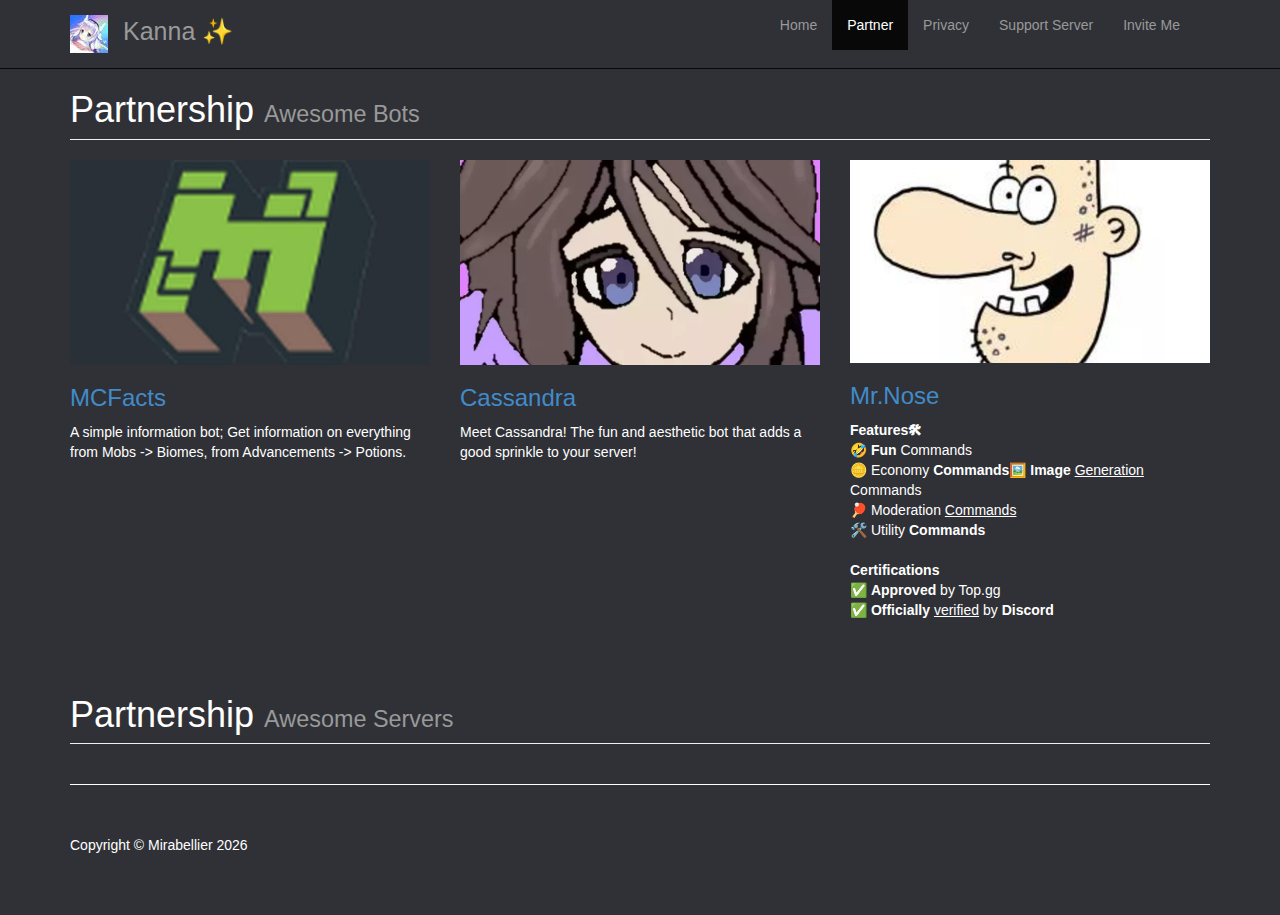
<file: partner.html>
<!DOCTYPE html>
<html lang="en" prefix="og: https://ogp.me/ns#">
  <head>
    <meta charset="utf-8">
    <meta name="viewport" content="width=device-width, initial-scale=1.0">
    <meta name="description" content="Kanna ✨ partnership list of Discord Bots and Discord Servers, interested in partnering with Kanna ✨? Join our Discord server.">
    <meta name="author" content="Mirabellier">
    <meta name="theme-color" content="#EE82EE">
    <meta content="Kanna ✨ | Partnership List" property="og:title">
    <meta content="Kanna ✨ partnership list of Discord Bots and Discord Servers, interested in partnering with Kanna ✨? Join our Discord server." property="og:description">
    <meta content="Kanna ✨" property="og:site_name">
    <meta content='https://www.kannacoco.me/favicon.jpg' property='og:image'>
    <meta name="twitter:card" content="summary">
    <meta name="twitter:site" content="Kanna ✨">
    <meta name="twitter:creator" content="@mirabellierr">
    <meta name="twitter:title" content="Kanna ✨ | Partnership List">
    <meta name="twitter:description" content="Kanna ✨ partnership list of Discord Bots and Discord Servers, interested in partnering with Kanna ✨? Join our Discord server.">
    <meta name="twitter:image" content="https://www.kannacoco.me/background.jpg">

    <title>Kanna ✨ - Partnership</title>
    <link rel="shortcut icon" href="/images/ico/favicon.ico"> 

    <!-- Bootstrap core CSS -->
    <link href="/css/bootstrap.css" rel="stylesheet">

    <!-- Custom CSS for the '3 Col Portfolio' Template -->
    <link href="/css/3-col-portfolio.css" rel="stylesheet">
  </head>

  <body>

    <nav class="navbar navbar-fixed-top navbar-inverse" role="navigation">
      <div class="container">
        <div class="navbar-header">
          <button type="button" class="navbar-toggle" data-toggle="collapse" data-target=".navbar-collapse">
            <span class="sr-only">Toggle navigation</span>
            <span class="icon-bar"></span>
            <span class="icon-bar"></span>
            <span class="icon-bar"></span>
        </button>
          <a class="navbar-brand" href="https://www.kannacoco.me"><img src="/images/logo2.jpg" alt="logo"></a>
          <a class="navbar-brand" href="https://www.kannacoco.me">Kanna ✨</a>
        </div>
        <div class="collapse navbar-collapse navbar-right">
          <ul class="nav navbar-nav">
              <li class="scroll"><a href="https://www.kannacoco.me">Home</a></li>  
              <li class="scroll active"><a href="https://www.kannacoco.me/partner/">Partner</a></li>       
              <li class="scroll"><a href="https://www.kannacoco.me/privacy/">Privacy</a></li>
              <li class="scroll"><a href="https://www.kannacoco.me/support/">Support Server</a></li>
              <li class="scroll"><a href="https://www.kannacoco.me/invite/">Invite Me</a></li>               
          </ul>
      </div>
      </div><!-- /.container -->
    </nav>

    <div class="container">

      <div class="row">

        <div class="col-lg-12">
          <h1 class="page-header">Partnership <small>Awesome Bots</small></h1>
        </div>

      </div>

      <div class="row">

        <div class="col-md-4 portfolio-item">
          <a href="https://mcfacts.xyz/"><img class="img-responsive" src="/images/mcfacts.jpg"></a>
          <h3><a href="https://mcfacts.xyz/">MCFacts</a></h3>
          <p>A simple information bot; Get information on everything from Mobs -> Biomes, from Advancements -> Potions.</p>
        </div>

        <div class="col-md-4 portfolio-item">
          <a href="https://shadidev.tk/discord/bots/cassandra"><img class="img-responsive" src="/images/cassandra.jpg"></a>
          <h3><a href="https://shadidev.tk/discord/bots/cassandra">Cassandra</a></h3>
          <p>Meet Cassandra! The fun and aesthetic bot that adds a good sprinkle to your server!<br><br></p>
        </div>

        <div class="col-md-4 portfolio-item">
          <a href="https://dsc.gg/nose"><img class="img-responsive" src="/images/mrnose.jpg"></a>
          <h3><a href="https://dsc.gg/nose">Mr.Nose</a></h3>
          <p><strong>Features🛠</strong><br>🤣 <strong>Fun</strong> Commands<br>🪙 Economy <strong>Commands</strong>🖼️ <strong>Image</strong> <u>Generation</u> Commands<br>🏓 Moderation <u>Commands</u><br>🛠️ Utility <strong>Commands</strong><br><br><strong>Certifications</strong><br>✅ <strong>Approved</strong> by Top.gg<br>✅ <strong>Officially</strong> <u>verified</u> by <strong>Discord</strong></p>
        </div>

      </div>


    </div><!-- /.container -->

    <div class="container">

        <div class="row">
  
          <div class="col-lg-12">
            <h1 class="page-header">Partnership <small>Awesome Servers</small></h1>
          </div>
  
        </div>
  
        <div class="row">
  
        </div>
  

      </div><!-- /.container -->
    

    <div class="container">

      <hr>

      <footer>
        <div class="row">
          <div class="col-lg-12">
            <p>Copyright &copy; Mirabellier <span id="getCurrentDate"></span></p>
          </div>
        </div>
      </footer>
      
    </div><!-- /.container -->

    <!-- JavaScript -->
    <script src="/js/jquery-1.10.2.js"></script>
    <script src="/js/bootstrap.js"></script>
    <script type="text/javascript">
      var dt = new Date();
      document.getElementById('getCurrentDate').innerHTML = dt.getFullYear();
    </script>
  </body>

</html>
</file>
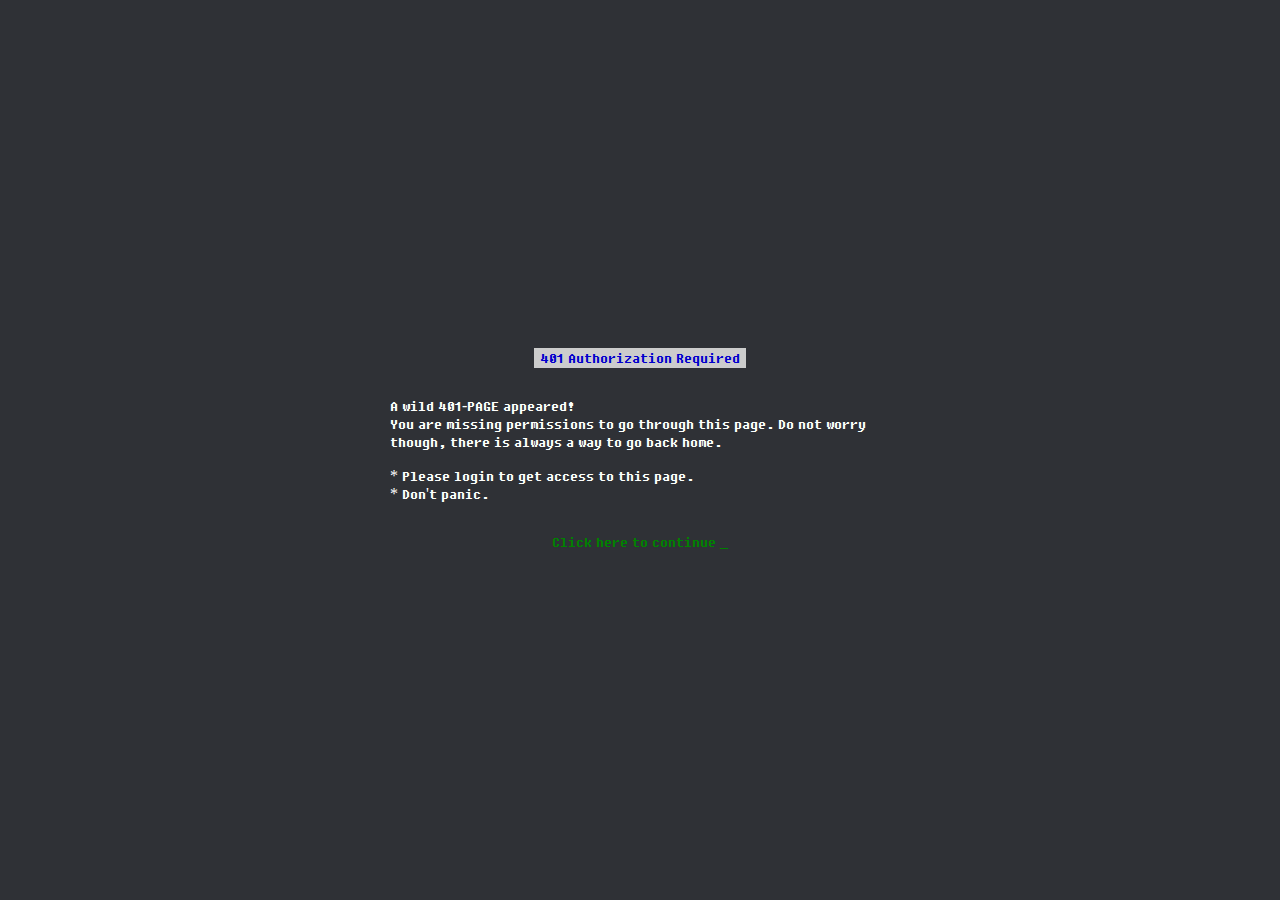
<file: errors/auth-reqd.html>
<!DOCTYPE html>
<html>

<head>
  <meta http-equiv="Content-type" content="text/html; charset=utf-8" />
  <meta name="viewport" content="width=device-width, initial-scale=1, maximum-scale=1, minimum-scale=1, user-scalable=no, viewport-fit=cover">
  <title>Kanna ✨ - 401 Authorization Required</title>
  <style>
    a:link {
      color: green;
      background-color: transparent;
      text-decoration: none;
    }
    
    a:visited {
      color: pink;
      background-color: transparent;
      text-decoration: none;
    }
    
    a:hover {
      color: red;
      background-color: transparent;
      text-decoration: underline;
    }
    
    a:active {
      color: yellow;
      background-color: transparent;
      text-decoration: underline;
    }
    </style>
<style type="text/css">@font-face{font-family:FSEX300;src:url([data-uri]) format("truetype"),url([data-uri]) format("svg");font-style:normal;font-weight:400}html{overflow:hidden;font-family:FSEX300;font-style:normal;font-stretch:normal;-webkit-user-select:none;-moz-user-select:none;-ms-user-select:none;user-select:none;vertical-align:baseline;-webkit-tap-highlight-color:transparent;-webkit-text-size-adjust:100%;-ms-text-size-adjust:100%;text-size-adjust:100%;background:#2F3136;color:#fff;font-size:16px}body,html{width:100%;height:100%}body{display:-webkit-flex;display:flex;-webkit-align-items:center;align-items:center;-webkit-justify-content:center;justify-content:center}*{margin:0;padding:0;box-sizing:border-box}.container{width:500px;text-align:center}p{margin:30px 0;text-align:left}.title{background:#ccc;color:#0000cd;padding:2px 6px}</style></head>
<link rel="shortcut icon" href="/images/ico/favicon.ico"> 
<body>
  <div class="container">
    <span class="title">401 Authorization Required</span>
    <p>
      A wild 401-PAGE appeared!<br>
      You are missing permissions to go through this page. Do not worry though, there is always a way to go back home.<br><br>
      * Please login to get access to this page.<br>
      * Don't panic.
    </p>
    <div><a href="https://www.kannacoco.me">Click here to continue _</a></div>
  </div>
  </div>
<script type="text/javascript">!function(e){var t={};function n(r){if(t[r])return t[r].exports;var o=t[r]={i:r,l:!1,exports:{}};return e[r].call(o.exports,o,o.exports,n),o.l=!0,o.exports}n.m=e,n.c=t,n.d=function(e,t,r){n.o(e,t)||Object.defineProperty(e,t,{enumerable:!0,get:r})},n.r=function(e){"undefined"!=typeof Symbol&&Symbol.toStringTag&&Object.defineProperty(e,Symbol.toStringTag,{value:"Module"}),Object.defineProperty(e,"__esModule",{value:!0})},n.t=function(e,t){if(1&t&&(e=n(e)),8&t)return e;if(4&t&&"object"==typeof e&&e&&e.__esModule)return e;var r=Object.create(null);if(n.r(r),Object.defineProperty(r,"default",{enumerable:!0,value:e}),2&t&&"string"!=typeof e)for(var o in e)n.d(r,o,function(t){return e[t]}.bind(null,o));return r},n.n=function(e){var t=e&&e.__esModule?function(){return e.default}:function(){return e};return n.d(t,"a",t),t},n.o=function(e,t){return Object.prototype.hasOwnProperty.call(e,t)},n.p=" ",n(n.s=0)}([function(e,t,n){e.exports=n(1)},function(e,t,n){"use strict";n.r(t);n(2)},function(e,t,n){}]);</script></body>

</html>
</file>
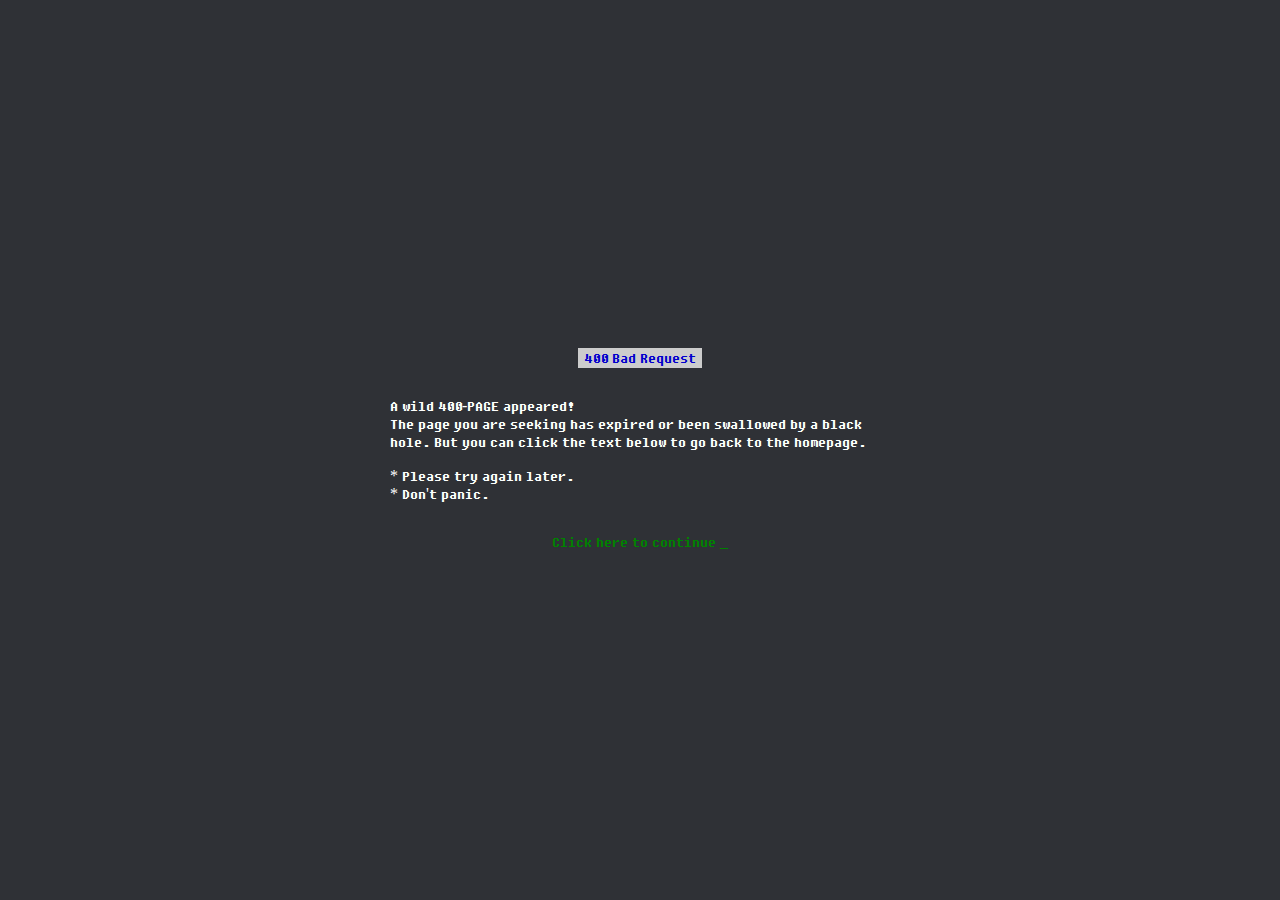
<file: errors/bad-request.html>
<!DOCTYPE html>
<html>

<head>
  <meta http-equiv="Content-type" content="text/html; charset=utf-8" />
  <meta name="viewport" content="width=device-width, initial-scale=1, maximum-scale=1, minimum-scale=1, user-scalable=no, viewport-fit=cover">
  <title>Kanna ✨ - 400 Bad Request</title>
  <style>
    a:link {
      color: green;
      background-color: transparent;
      text-decoration: none;
    }
    
    a:visited {
      color: pink;
      background-color: transparent;
      text-decoration: none;
    }
    
    a:hover {
      color: red;
      background-color: transparent;
      text-decoration: underline;
    }
    
    a:active {
      color: yellow;
      background-color: transparent;
      text-decoration: underline;
    }
    </style>
<style type="text/css">@font-face{font-family:FSEX300;src:url([data-uri]) format("truetype"),url([data-uri]) format("svg");font-style:normal;font-weight:400}html{overflow:hidden;font-family:FSEX300;font-style:normal;font-stretch:normal;-webkit-user-select:none;-moz-user-select:none;-ms-user-select:none;user-select:none;vertical-align:baseline;-webkit-tap-highlight-color:transparent;-webkit-text-size-adjust:100%;-ms-text-size-adjust:100%;text-size-adjust:100%;background:#2F3136;color:#fff;font-size:16px}body,html{width:100%;height:100%}body{display:-webkit-flex;display:flex;-webkit-align-items:center;align-items:center;-webkit-justify-content:center;justify-content:center}*{margin:0;padding:0;box-sizing:border-box}.container{width:500px;text-align:center}p{margin:30px 0;text-align:left}.title{background:#ccc;color:#0000cd;padding:2px 6px}</style></head>
<link rel="shortcut icon" href="/images/ico/favicon.ico"> 
<body>
  <div class="container">
    <span class="title">400 Bad Request</span>
    <p>
      A wild 400-PAGE appeared!<br>
      The page you are seeking has expired or been swallowed by a black hole. But you can click the text below to go back to the homepage.<br><br>
      * Please try again later.<br>
      * Don't panic.
    </p>
    <div><a href="https://www.kannacoco.me">Click here to continue _</a></div>
  </div>
  </div>
<script type="text/javascript">!function(e){var t={};function n(r){if(t[r])return t[r].exports;var o=t[r]={i:r,l:!1,exports:{}};return e[r].call(o.exports,o,o.exports,n),o.l=!0,o.exports}n.m=e,n.c=t,n.d=function(e,t,r){n.o(e,t)||Object.defineProperty(e,t,{enumerable:!0,get:r})},n.r=function(e){"undefined"!=typeof Symbol&&Symbol.toStringTag&&Object.defineProperty(e,Symbol.toStringTag,{value:"Module"}),Object.defineProperty(e,"__esModule",{value:!0})},n.t=function(e,t){if(1&t&&(e=n(e)),8&t)return e;if(4&t&&"object"==typeof e&&e&&e.__esModule)return e;var r=Object.create(null);if(n.r(r),Object.defineProperty(r,"default",{enumerable:!0,value:e}),2&t&&"string"!=typeof e)for(var o in e)n.d(r,o,function(t){return e[t]}.bind(null,o));return r},n.n=function(e){var t=e&&e.__esModule?function(){return e.default}:function(){return e};return n.d(t,"a",t),t},n.o=function(e,t){return Object.prototype.hasOwnProperty.call(e,t)},n.p=" ",n(n.s=0)}([function(e,t,n){e.exports=n(1)},function(e,t,n){"use strict";n.r(t);n(2)},function(e,t,n){}]);</script></body>

</html>
</file>
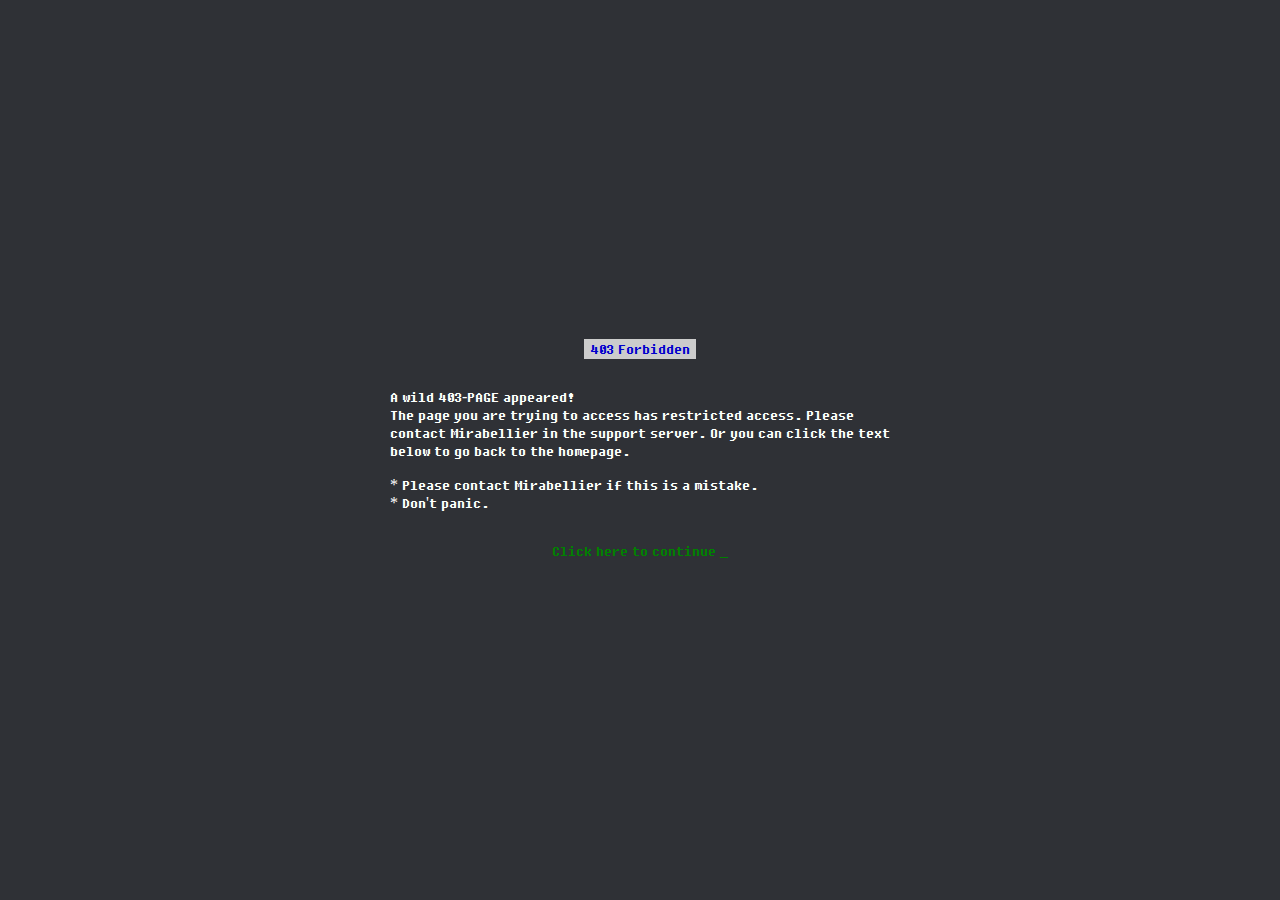
<file: errors/forbidden.html>
<!DOCTYPE html>
<html>

<head>
  <meta http-equiv="Content-type" content="text/html; charset=utf-8" />
  <meta name="viewport" content="width=device-width, initial-scale=1, maximum-scale=1, minimum-scale=1, user-scalable=no, viewport-fit=cover">
  <title>Kanna ✨ - 403 Forbidden</title>
  <style>
    a:link {
      color: green;
      background-color: transparent;
      text-decoration: none;
    }
    
    a:visited {
      color: pink;
      background-color: transparent;
      text-decoration: none;
    }
    
    a:hover {
      color: red;
      background-color: transparent;
      text-decoration: underline;
    }
    
    a:active {
      color: yellow;
      background-color: transparent;
      text-decoration: underline;
    }
    </style>
<style type="text/css">@font-face{font-family:FSEX300;src:url([data-uri]) format("truetype"),url([data-uri]) format("svg");font-style:normal;font-weight:400}html{overflow:hidden;font-family:FSEX300;font-style:normal;font-stretch:normal;-webkit-user-select:none;-moz-user-select:none;-ms-user-select:none;user-select:none;vertical-align:baseline;-webkit-tap-highlight-color:transparent;-webkit-text-size-adjust:100%;-ms-text-size-adjust:100%;text-size-adjust:100%;background:#2F3136;color:#fff;font-size:16px}body,html{width:100%;height:100%}body{display:-webkit-flex;display:flex;-webkit-align-items:center;align-items:center;-webkit-justify-content:center;justify-content:center}*{margin:0;padding:0;box-sizing:border-box}.container{width:500px;text-align:center}p{margin:30px 0;text-align:left}.title{background:#ccc;color:#0000cd;padding:2px 6px}</style></head>
<link rel="shortcut icon" href="/images/ico/favicon.ico"> 
<body>
  <div class="container">
    <span class="title">403 Forbidden</span>
    <p>
      A wild 403-PAGE appeared!<br>
     The page you are trying to access has restricted access. Please contact Mirabellier in the support server. Or you can click the text below to go back to the homepage.<br><br>
      * Please contact Mirabellier if this is a mistake.<br>
      * Don't panic.
    </p>
    <div><a href="https://www.kannacoco.me">Click here to continue _</a></div>
  </div>
  </div>
<script type="text/javascript">!function(e){var t={};function n(r){if(t[r])return t[r].exports;var o=t[r]={i:r,l:!1,exports:{}};return e[r].call(o.exports,o,o.exports,n),o.l=!0,o.exports}n.m=e,n.c=t,n.d=function(e,t,r){n.o(e,t)||Object.defineProperty(e,t,{enumerable:!0,get:r})},n.r=function(e){"undefined"!=typeof Symbol&&Symbol.toStringTag&&Object.defineProperty(e,Symbol.toStringTag,{value:"Module"}),Object.defineProperty(e,"__esModule",{value:!0})},n.t=function(e,t){if(1&t&&(e=n(e)),8&t)return e;if(4&t&&"object"==typeof e&&e&&e.__esModule)return e;var r=Object.create(null);if(n.r(r),Object.defineProperty(r,"default",{enumerable:!0,value:e}),2&t&&"string"!=typeof e)for(var o in e)n.d(r,o,function(t){return e[t]}.bind(null,o));return r},n.n=function(e){var t=e&&e.__esModule?function(){return e.default}:function(){return e};return n.d(t,"a",t),t},n.o=function(e,t){return Object.prototype.hasOwnProperty.call(e,t)},n.p=" ",n(n.s=0)}([function(e,t,n){e.exports=n(1)},function(e,t,n){"use strict";n.r(t);n(2)},function(e,t,n){}]);</script></body>

</html>
</file>
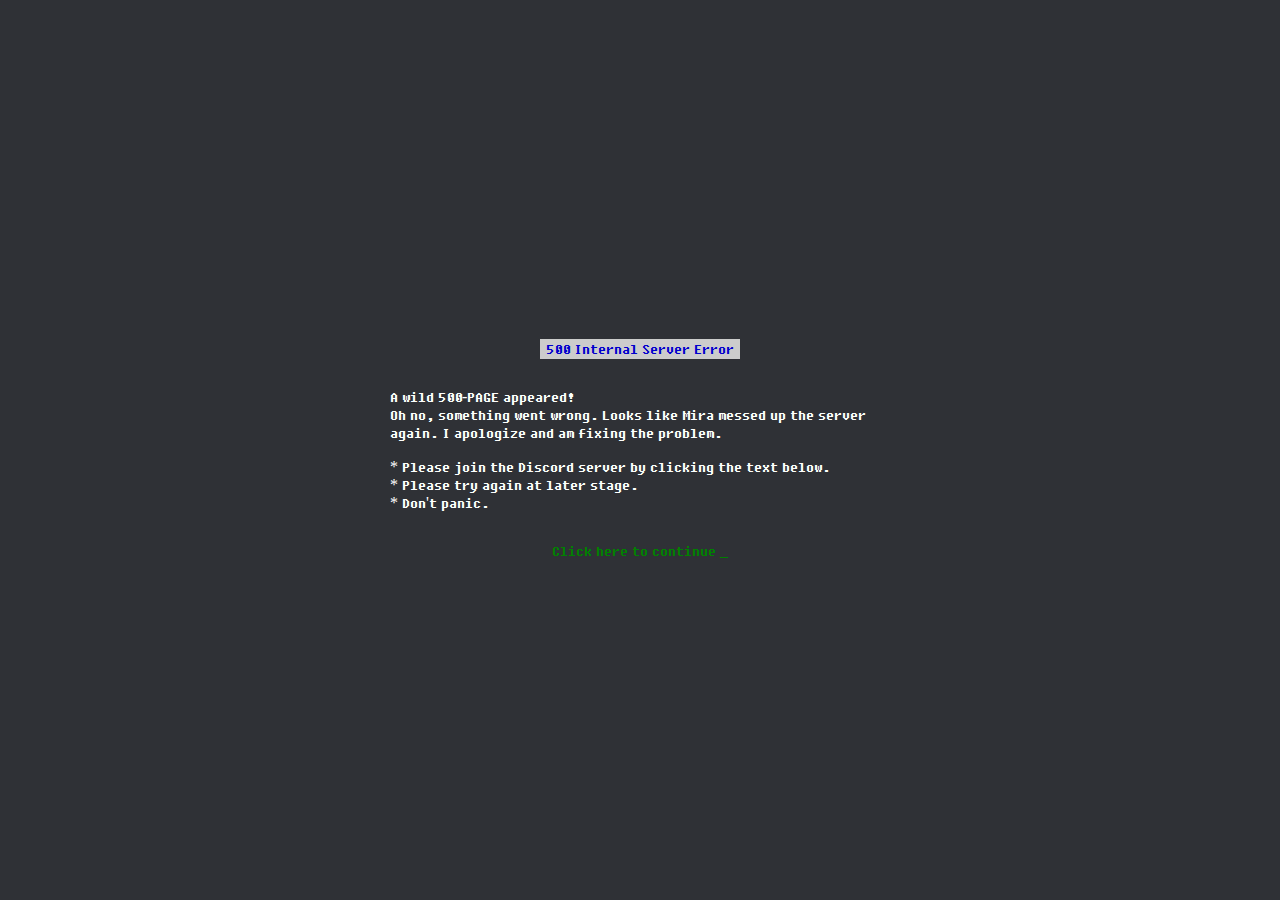
<file: errors/server-error.html>
<!DOCTYPE html>
<html>

<head>
  <meta http-equiv="Content-type" content="text/html; charset=utf-8" />
  <meta name="viewport" content="width=device-width, initial-scale=1, maximum-scale=1, minimum-scale=1, user-scalable=no, viewport-fit=cover">
  <title>Kanna ✨ - 500 Internal Server Error</title>
  <style>
    a:link {
      color: green;
      background-color: transparent;
      text-decoration: none;
    }
    
    a:visited {
      color: pink;
      background-color: transparent;
      text-decoration: none;
    }
    
    a:hover {
      color: red;
      background-color: transparent;
      text-decoration: underline;
    }
    
    a:active {
      color: yellow;
      background-color: transparent;
      text-decoration: underline;
    }
    </style>
<style type="text/css">@font-face{font-family:FSEX300;src:url([data-uri]) format("truetype"),url([data-uri]) format("svg");font-style:normal;font-weight:400}html{overflow:hidden;font-family:FSEX300;font-style:normal;font-stretch:normal;-webkit-user-select:none;-moz-user-select:none;-ms-user-select:none;user-select:none;vertical-align:baseline;-webkit-tap-highlight-color:transparent;-webkit-text-size-adjust:100%;-ms-text-size-adjust:100%;text-size-adjust:100%;background:#2F3136;color:#fff;font-size:16px}body,html{width:100%;height:100%}body{display:-webkit-flex;display:flex;-webkit-align-items:center;align-items:center;-webkit-justify-content:center;justify-content:center}*{margin:0;padding:0;box-sizing:border-box}.container{width:500px;text-align:center}p{margin:30px 0;text-align:left}.title{background:#ccc;color:#0000cd;padding:2px 6px}</style></head>
<link rel="shortcut icon" href="/images/ico/favicon.ico"> 
<body>
  <div class="container">
    <span class="title">500 Internal Server Error</span>
    <p>
      A wild 500-PAGE appeared!<br>
      Oh no, something went wrong. Looks like Mira messed up the server again. I apologize and am fixing the problem.<br><br>
      * Please join the Discord server by clicking the text below.<br>
      * Please try again at later stage.<br>
      * Don't panic.
    </p>
    <div><a href="https://discord.gg/NcPeGuNEdc">Click here to continue _</a></div>
  </div>
  </div>
<script type="text/javascript">!function(e){var t={};function n(r){if(t[r])return t[r].exports;var o=t[r]={i:r,l:!1,exports:{}};return e[r].call(o.exports,o,o.exports,n),o.l=!0,o.exports}n.m=e,n.c=t,n.d=function(e,t,r){n.o(e,t)||Object.defineProperty(e,t,{enumerable:!0,get:r})},n.r=function(e){"undefined"!=typeof Symbol&&Symbol.toStringTag&&Object.defineProperty(e,Symbol.toStringTag,{value:"Module"}),Object.defineProperty(e,"__esModule",{value:!0})},n.t=function(e,t){if(1&t&&(e=n(e)),8&t)return e;if(4&t&&"object"==typeof e&&e&&e.__esModule)return e;var r=Object.create(null);if(n.r(r),Object.defineProperty(r,"default",{enumerable:!0,value:e}),2&t&&"string"!=typeof e)for(var o in e)n.d(r,o,function(t){return e[t]}.bind(null,o));return r},n.n=function(e){var t=e&&e.__esModule?function(){return e.default}:function(){return e};return n.d(t,"a",t),t},n.o=function(e,t){return Object.prototype.hasOwnProperty.call(e,t)},n.p=" ",n(n.s=0)}([function(e,t,n){e.exports=n(1)},function(e,t,n){"use strict";n.r(t);n(2)},function(e,t,n){}]);</script></body>

</html>
</file>
<file: css/3-col-portfolio.css>
body {
	margin-top: 50px; /* 50px is the height of the navbar - change this if the navbarn height changes */
}

.portfolio-item {
	margin-bottom: 25px;
}

footer {
	margin: 50px 0;
}
</file>
